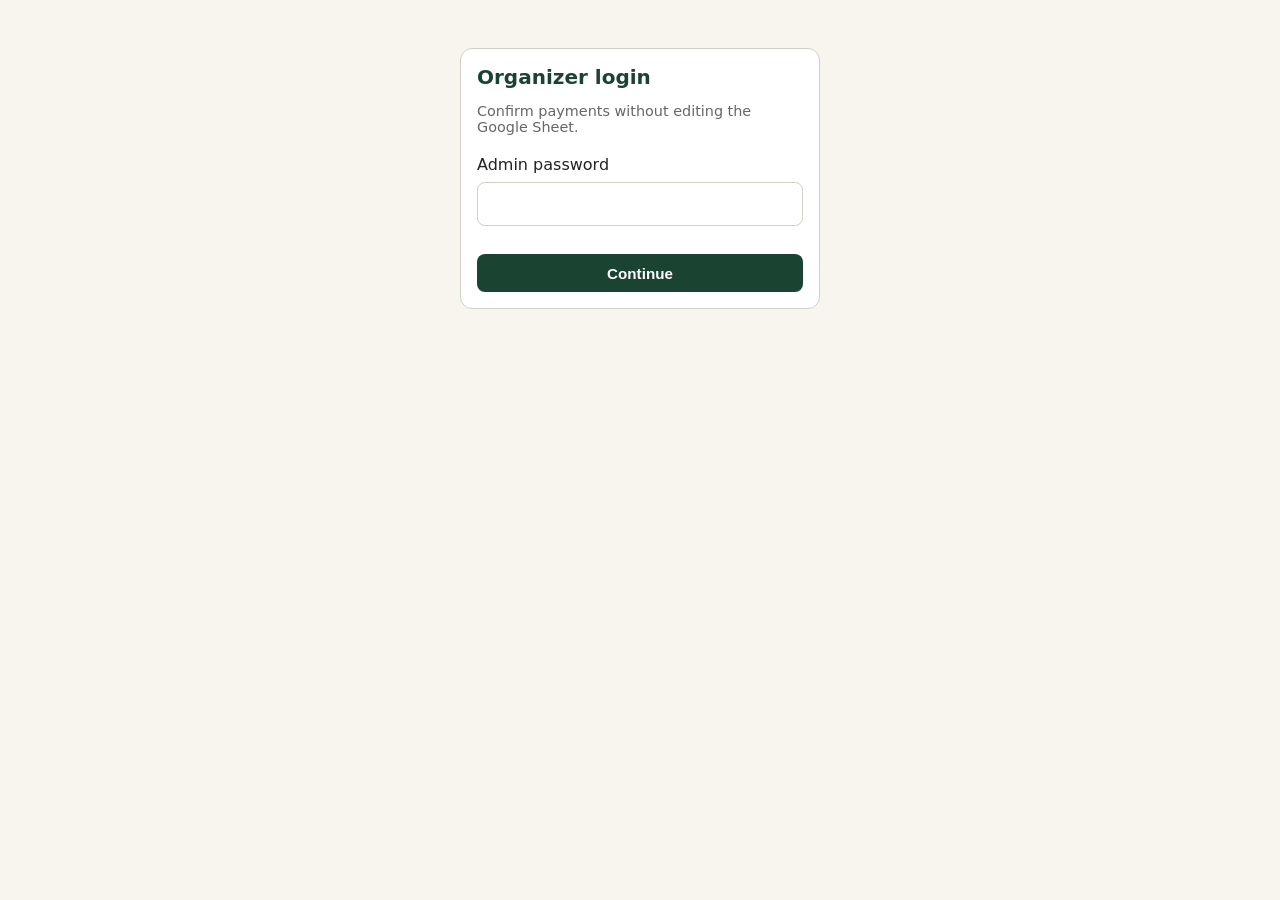
<file: static/admin.html>
<!DOCTYPE html>
<html lang="en">
<head>
  <meta charset="UTF-8" />
  <meta name="viewport" content="width=device-width, initial-scale=1.0" />
  <title>Confirm payments | Moss & Magic</title>
  <style>
    :root {
      --green: #1b4332;
      --cream: #f8f5ef;
      --border: #d4cfc4;
    }
    * { box-sizing: border-box; }
    body {
      margin: 0;
      font-family: system-ui, -apple-system, sans-serif;
      background: var(--cream);
      color: #222;
      padding: 1rem;
      max-width: 640px;
      margin-inline: auto;
    }
    h1 { font-size: 1.25rem; color: var(--green); margin: 0 0 0.25rem; }
    .sub { color: #666; font-size: 0.9rem; margin-bottom: 1.25rem; }
    .card {
      background: #fff;
      border: 1px solid var(--border);
      border-radius: 12px;
      padding: 1rem;
      margin-bottom: 0.75rem;
    }
    .card h2 { margin: 0 0 0.5rem; font-size: 1rem; }
    .meta { font-size: 0.85rem; color: #555; line-height: 1.5; }
    .meta strong { color: #333; }
    button, .btn {
      display: inline-block;
      border: none;
      border-radius: 8px;
      padding: 0.65rem 1rem;
      font-size: 0.95rem;
      font-weight: 600;
      cursor: pointer;
      text-decoration: none;
      text-align: center;
    }
    .btn-primary { background: var(--green); color: #fff; width: 100%; margin-top: 0.75rem; }
    .btn-wa { background: #25d366; color: #fff; width: 100%; margin-top: 0.5rem; }
    .btn-outline { background: transparent; border: 1px solid var(--border); color: #333; }
    #login { max-width: 360px; margin: 2rem auto; }
    input[type="password"] {
      width: 100%;
      padding: 0.75rem;
      border: 1px solid var(--border);
      border-radius: 8px;
      font-size: 1rem;
      margin: 0.5rem 0 1rem;
    }
    .error { color: #b00020; font-size: 0.9rem; margin-top: 0.5rem; }
    .empty { color: #666; font-style: italic; padding: 1rem 0; }
    .toolbar { display: flex; gap: 0.5rem; margin-bottom: 1rem; flex-wrap: wrap; }
    .badge {
      display: inline-block;
      background: #fff3cd;
      color: #856404;
      font-size: 0.75rem;
      padding: 0.15rem 0.5rem;
      border-radius: 999px;
      margin-left: 0.35rem;
    }
    .badge.ok { background: #d4edda; color: #155724; }
  </style>
</head>
<body>
  <div id="login" class="card">
    <h1>Organizer login</h1>
    <p class="sub">Confirm payments without editing the Google Sheet.</p>
    <label for="key">Admin password</label>
    <input type="password" id="key" autocomplete="current-password" />
    <button class="btn-primary" id="login-btn">Continue</button>
    <p class="error" id="login-error" hidden></p>
  </div>

  <div id="app" hidden>
    <h1>Payment confirmations</h1>
    <p class="sub">Verify UTR in PhonePe, then confirm and send WhatsApp.</p>
    <div class="toolbar">
      <button class="btn-outline" id="refresh-btn">Refresh</button>
      <button class="btn-outline" id="logout-btn">Log out</button>
    </div>
    <div id="list"></div>
  </div>

  <script>
    const STORAGE_KEY = "moss_magic_admin_key";

    const loginEl = document.getElementById("login");
    const appEl = document.getElementById("app");
    const keyInput = document.getElementById("key");
    const loginBtn = document.getElementById("login-btn");
    const loginError = document.getElementById("login-error");
    const listEl = document.getElementById("list");

    function getKey() {
      return sessionStorage.getItem(STORAGE_KEY) || "";
    }

    function setKey(value) {
      if (value) sessionStorage.setItem(STORAGE_KEY, value);
      else sessionStorage.removeItem(STORAGE_KEY);
    }

    async function api(path, options = {}) {
      const key = getKey();
      const res = await fetch(path, {
        ...options,
        headers: {
          "Content-Type": "application/json",
          "X-Admin-Key": key,
          ...(options.headers || {}),
        },
      });
      if (res.status === 401) {
        setKey("");
        showLogin("Wrong password. Try again.");
        throw new Error("unauthorized");
      }
      const data = await res.json().catch(() => ({}));
      if (!res.ok) throw new Error(data.detail || "Request failed");
      return data;
    }

    function showLogin(msg) {
      loginEl.hidden = false;
      appEl.hidden = true;
      if (msg) {
        loginError.textContent = msg;
        loginError.hidden = false;
      } else {
        loginError.hidden = true;
      }
    }

    function showApp() {
      loginEl.hidden = true;
      appEl.hidden = false;
      loginError.hidden = true;
    }

    function renderCard(item) {
      const card = document.createElement("div");
      card.className = "card";
      const badge =
        item.status === "Awaiting verification"
          ? '<span class="badge">Awaiting verification</span>'
          : item.status === "Confirmed"
            ? '<span class="badge ok">Confirmed</span>'
            : `<span class="badge">${item.status}</span>`;

      card.innerHTML = `
        <h2>${escapeHtml(item.full_name)}${badge}</h2>
        <div class="meta">
          <div><strong>ID:</strong> ${escapeHtml(item.registration_id)}</div>
          <div><strong>WhatsApp:</strong> ${escapeHtml(item.whatsapp)}</div>
          <div><strong>Seats:</strong> ${escapeHtml(item.seats)} · <strong>Amount:</strong> ₹${escapeHtml(item.amount_due)}</div>
          <div><strong>UTR:</strong> ${escapeHtml(item.upi_reference || "—")}</div>
          <div><strong>Registered:</strong> ${escapeHtml(item.timestamp)}</div>
        </div>
      `;

      if (item.status === "Awaiting verification") {
        const btn = document.createElement("button");
        btn.className = "btn-primary";
        btn.textContent = "Confirm payment & open WhatsApp";
        btn.addEventListener("click", () => confirmOne(item.registration_id, btn));
        card.appendChild(btn);
      } else if (item.status === "Confirmed" && item.whatsapp_confirm_link) {
        const link = document.createElement("a");
        link.className = "btn btn-wa";
        link.href = item.whatsapp_confirm_link;
        link.target = "_blank";
        link.rel = "noopener";
        link.textContent = "Resend WhatsApp confirmation";
        card.appendChild(link);
      }

      return card;
    }

    function escapeHtml(text) {
      return String(text)
        .replace(/&/g, "&amp;")
        .replace(/</g, "&lt;")
        .replace(/>/g, "&gt;")
        .replace(/"/g, "&quot;");
    }

    async function loadList() {
      listEl.innerHTML = "<p class='empty'>Loading…</p>";
      try {
        const data = await api("/api/admin/registrations");
        const items = data.registrations || [];
        const pending = items.filter((r) => r.status === "Awaiting verification");
        const others = items.filter((r) => r.status !== "Awaiting verification");

        listEl.innerHTML = "";
        if (!pending.length && !others.length) {
          listEl.innerHTML = "<p class='empty'>No registrations yet.</p>";
          return;
        }
        if (!pending.length) {
          listEl.innerHTML = "<p class='empty'>No payments waiting for verification. 🎉</p>";
        } else {
          const heading = document.createElement("p");
          heading.innerHTML = `<strong>${pending.length}</strong> awaiting verification`;
          listEl.appendChild(heading);
          pending.forEach((item) => listEl.appendChild(renderCard(item)));
        }
        if (others.length) {
          const hr = document.createElement("p");
          hr.className = "sub";
          hr.style.marginTop = "1.5rem";
          hr.textContent = "Other registrations";
          listEl.appendChild(hr);
          others.slice(0, 20).forEach((item) => listEl.appendChild(renderCard(item)));
        }
      } catch (err) {
        if (err.message !== "unauthorized") {
          listEl.innerHTML = `<p class="error">${escapeHtml(err.message)}</p>`;
        }
      }
    }

    async function confirmOne(registrationId, btn) {
      btn.disabled = true;
      btn.textContent = "Confirming…";
      try {
        const data = await api("/api/admin/confirm", {
          method: "POST",
          body: JSON.stringify({ registration_id: registrationId }),
        });
        if (data.whatsapp_confirm_link) {
          window.open(data.whatsapp_confirm_link, "_blank");
        }
        await loadList();
      } catch (err) {
        if (err.message !== "unauthorized") {
          alert(err.message);
        }
        btn.disabled = false;
        btn.textContent = "Confirm payment & open WhatsApp";
      }
    }

    loginBtn.addEventListener("click", async () => {
      const key = keyInput.value.trim();
      if (!key) return;
      setKey(key);
      try {
        await api("/api/admin/registrations");
        showApp();
        await loadList();
      } catch {
        /* showLogin handled in api() */
      }
    });

    keyInput.addEventListener("keydown", (e) => {
      if (e.key === "Enter") loginBtn.click();
    });

    document.getElementById("refresh-btn").addEventListener("click", loadList);
    document.getElementById("logout-btn").addEventListener("click", () => {
      setKey("");
      keyInput.value = "";
      showLogin();
    });

    if (getKey()) {
      showApp();
      loadList();
    }
  </script>
</body>
</html>
</file>
